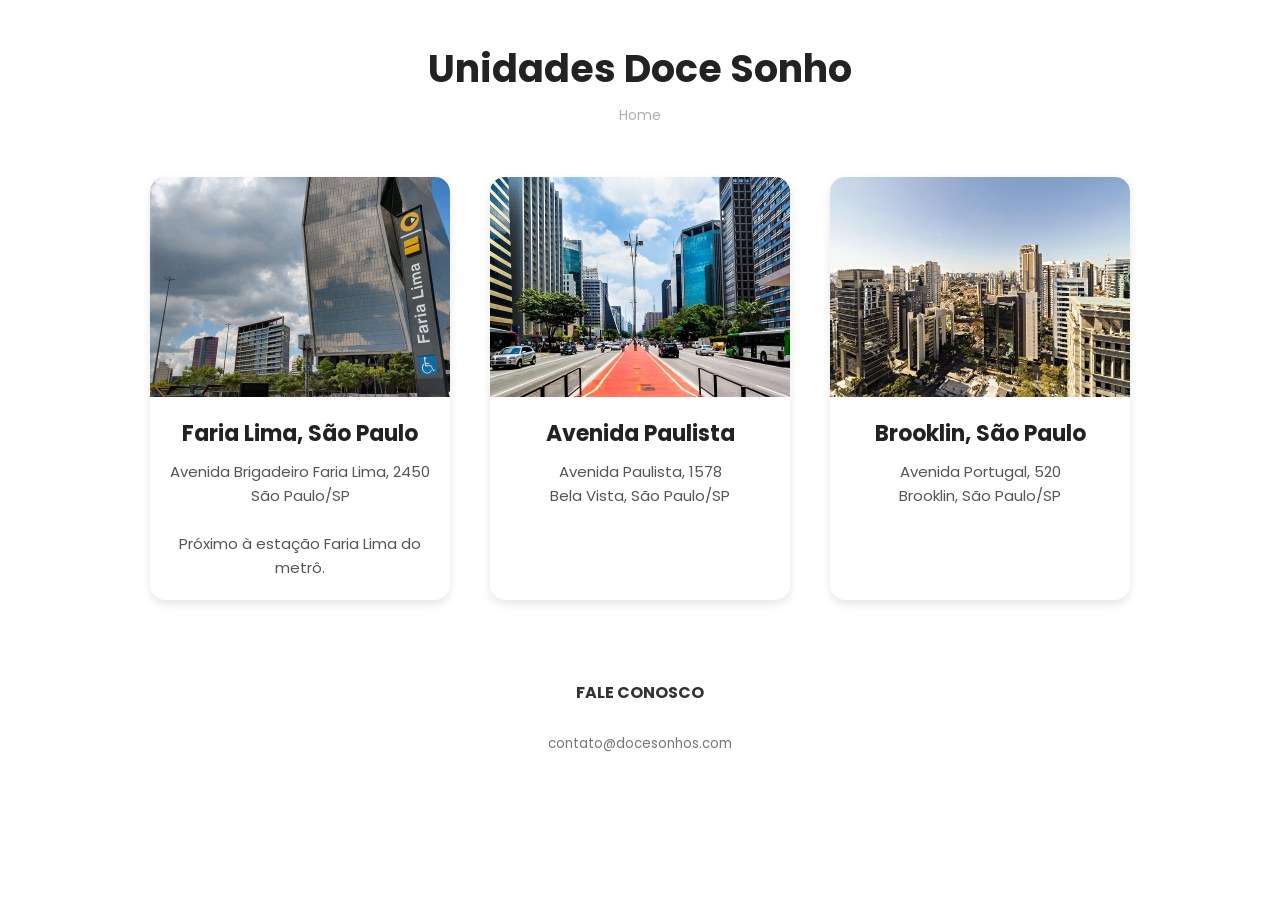
<file: unidades.html>
<!DOCTYPE html>
<html lang="pt-BR">

<head>
    <meta charset="UTF-8">
    <meta name="viewport" content="width=device-width, initial-scale=1.0">
    <title>Unidades Doce Sonho</title>

    <!-- Google Fonts -->
    <link rel="preconnect" href="https://fonts.googleapis.com">
    <link rel="preconnect" href="https://fonts.gstatic.com" crossorigin>

    <link
            href="https://fonts.googleapis.com/css2?family=Poppins:wght@300;400;500;600;700&display=swap"
            rel="stylesheet"
    >

    <style>

        /* RESET */
        * {
            margin: 0;
            padding: 0;
            box-sizing: border-box;
        }

        body {
            font-family: 'Poppins', sans-serif;
            background-color: white;
        }

        /* TÍTULO */
        .titulo {
            text-align: center;
            margin-top: 40px;
            margin-bottom: 50px;
        }

        .titulo h1 {
            margin-bottom: 5px;
            font-size: 38px;
            color: #222;
        }

        .titulo a {
            text-decoration: none;
            color: #b0b0b0;
            font-size: 14px;
            transition: 0.3s;
        }

        .titulo a:hover {
            color: #777;
        }

        /* CONTAINER DAS UNIDADES */
        .container {
            display: flex;
            justify-content: center;
            gap: 40px;
            flex-wrap: wrap;
            padding: 0 20px;
        }

        /* CARD */
        .unidade {
            width: 300px;
            background-color: white;
            border-radius: 15px;
            overflow: hidden;
            box-shadow: 0 4px 10px rgba(0, 0, 0, 0.1);
            transition: 0.4s;
            cursor: pointer;
        }

        .unidade:hover {
            transform: translateY(-5px);
        }

        .unidade img {
            width: 100%;
            height: 220px;
            object-fit: cover;
            display: block;
        }

        /* TEXTO DOS CARDS */
        .texto {
            padding: 20px;
            text-align: center;
        }

        .texto h2 {
            margin-bottom: 10px;
            font-size: 22px;
            color: #222;
        }

        .texto p {
            color: #555;
            line-height: 1.6;
            font-size: 15px;
        }

        /* EFEITO AO CLICAR */
        .ativo {
            transform: scale(1.08);
            box-shadow: 0 15px 30px rgba(0, 0, 0, 0.25);
        }

        /* RODAPÉ */
        footer {
            margin-top: 80px;
            margin-bottom: 40px;
            text-align: center;
        }

        footer p {
            color: #333;
        }

        footer small {
            color: #777;
        }

    </style>
</head>

<body>

<!-- TÍTULO -->
<div class="titulo">
    <h1>Unidades Doce Sonho</h1>

    <a href="index.html">Home</a>
</div>

<!-- UNIDADES -->
<div class="container">

    <div class="unidade">
        <img src="img/faria-lima.jpg" alt="Faria Lima">

        <div class="texto">
            <h2>Faria Lima, São Paulo</h2>

            <p>
                Avenida Brigadeiro Faria Lima, 2450 <br>
                São Paulo/SP
                <br><br>
                Próximo à estação Faria Lima do metrô.
            </p>
        </div>
    </div>

    <div class="unidade">
        <img src="img/paulista.jpg" alt="Avenida Paulista">

        <div class="texto">
            <h2>Avenida Paulista</h2>

            <p>
                Avenida Paulista, 1578 <br>
                Bela Vista, São Paulo/SP
            </p>
        </div>
    </div>

    <div class="unidade">
        <img src="img/brooklin.jpg" alt="Brooklin">

        <div class="texto">
            <h2>Brooklin, São Paulo</h2>

            <p>
                Avenida Portugal, 520 <br>
                Brooklin, São Paulo/SP
            </p>
        </div>
    </div>

</div>

<!-- RODAPÉ -->
<footer>
    <div>
        <p>
            <strong>FALE CONOSCO</strong>
            <br><br>

            <small>contato@docesonhos.com</small>
        </p>
    </div>
</footer>

<!-- JAVASCRIPT -->
<script>

    const unidades = document.querySelectorAll(".unidade");

    unidades.forEach(unidade => {

        unidade.addEventListener("click", () => {
            unidade.classList.toggle("ativo");
        });

    });

</script>

</body>

</html>
</file>
